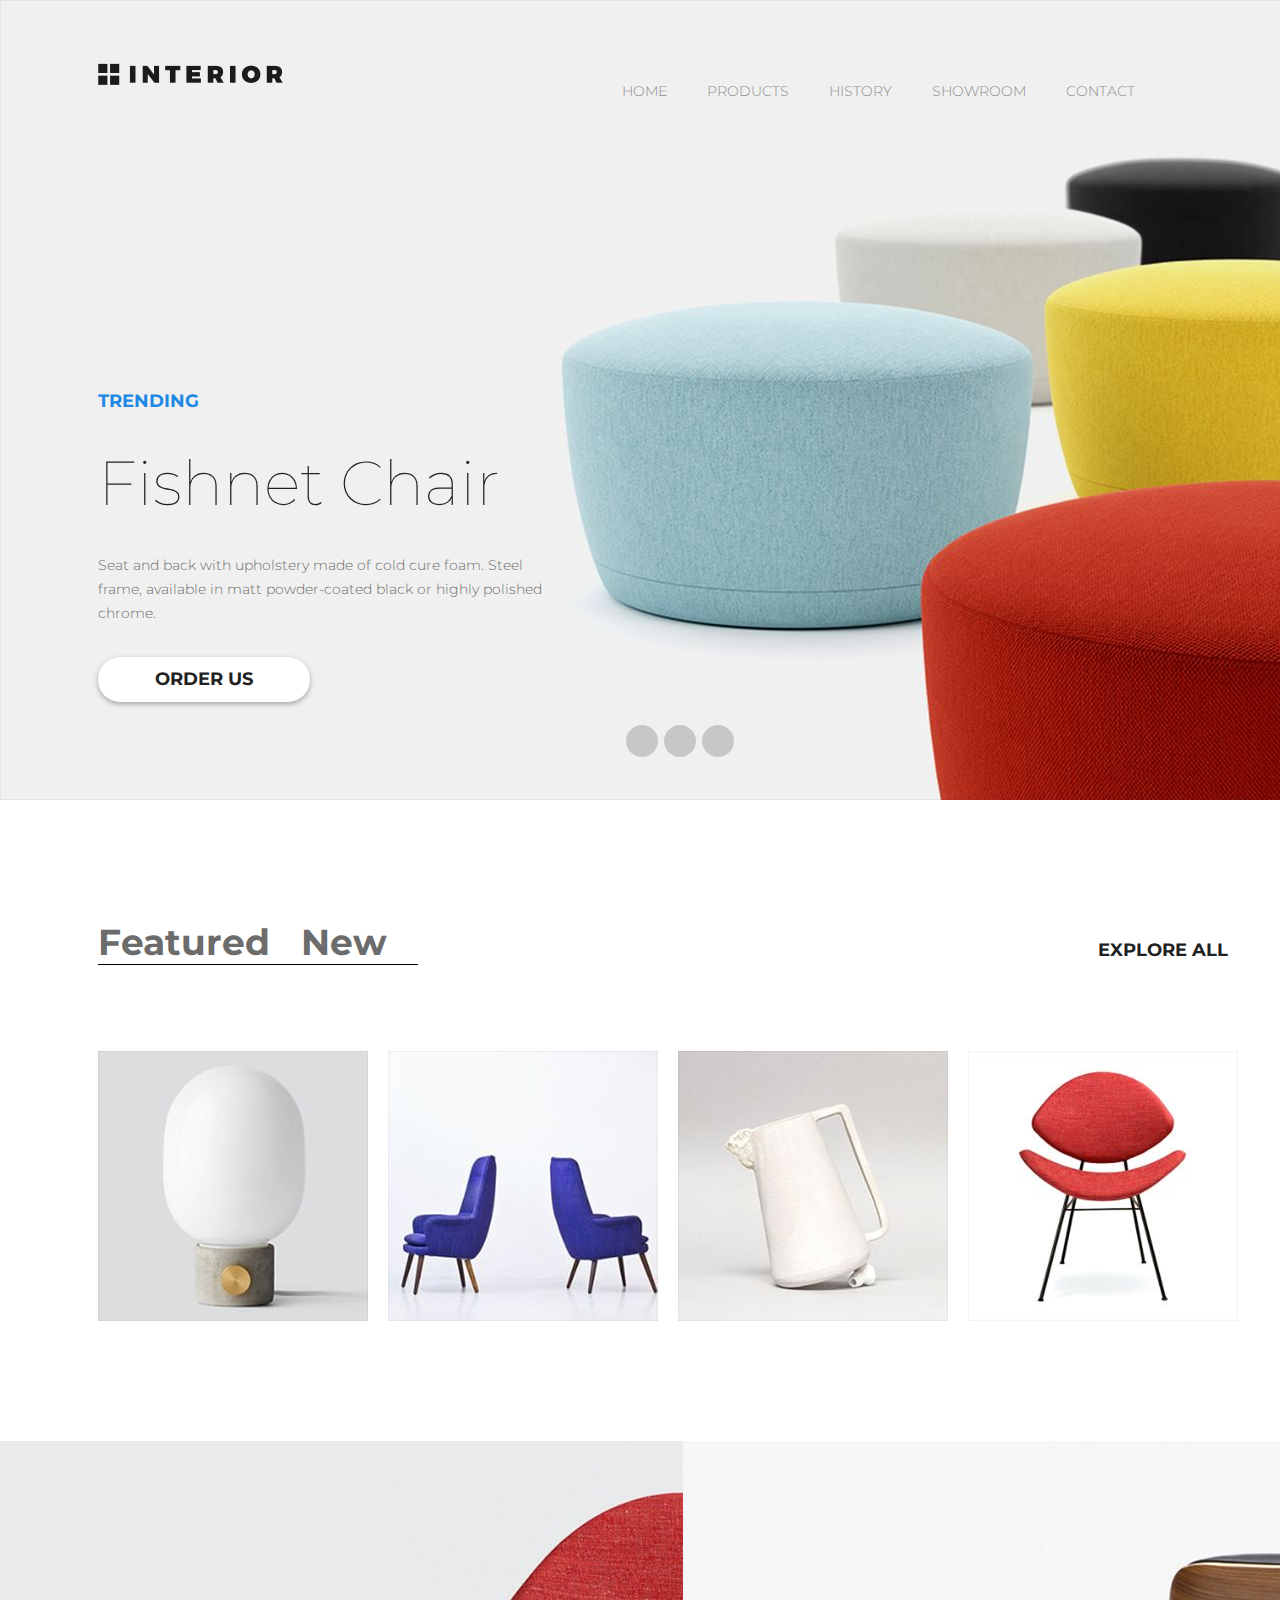
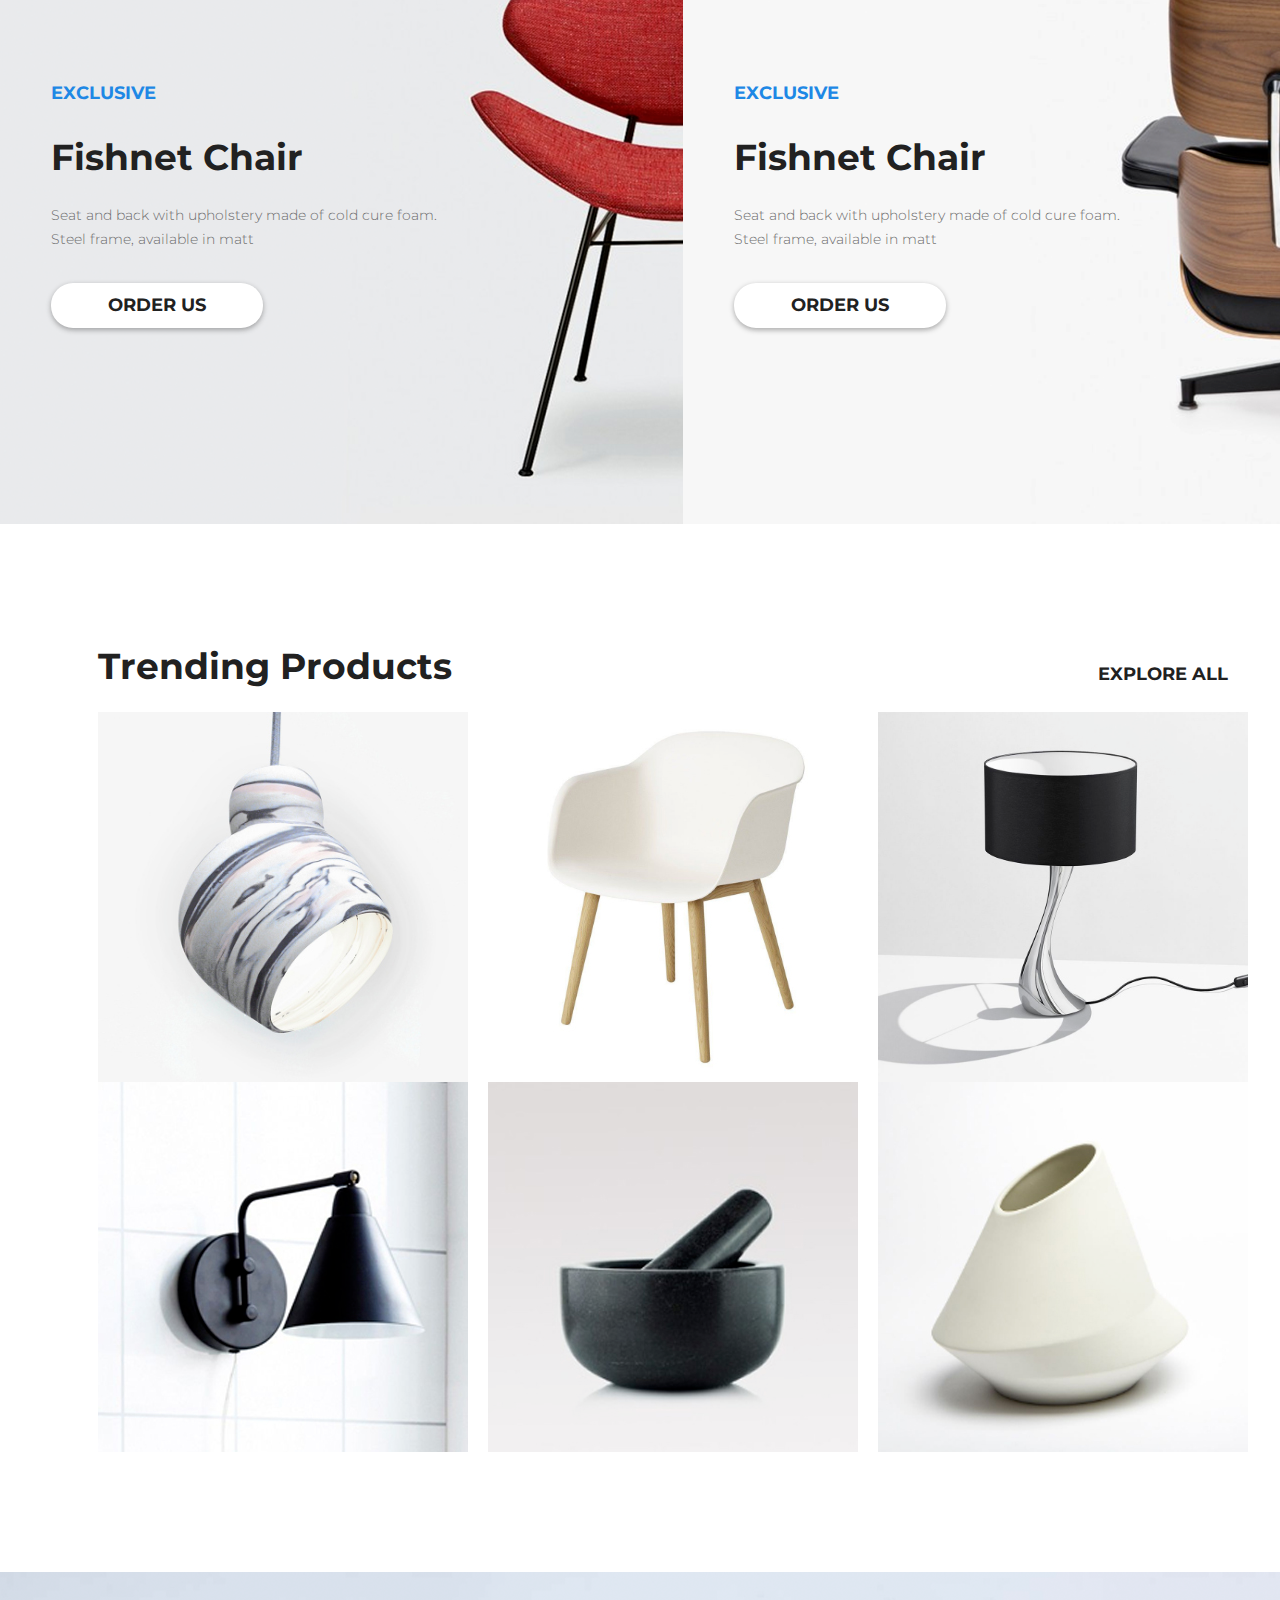
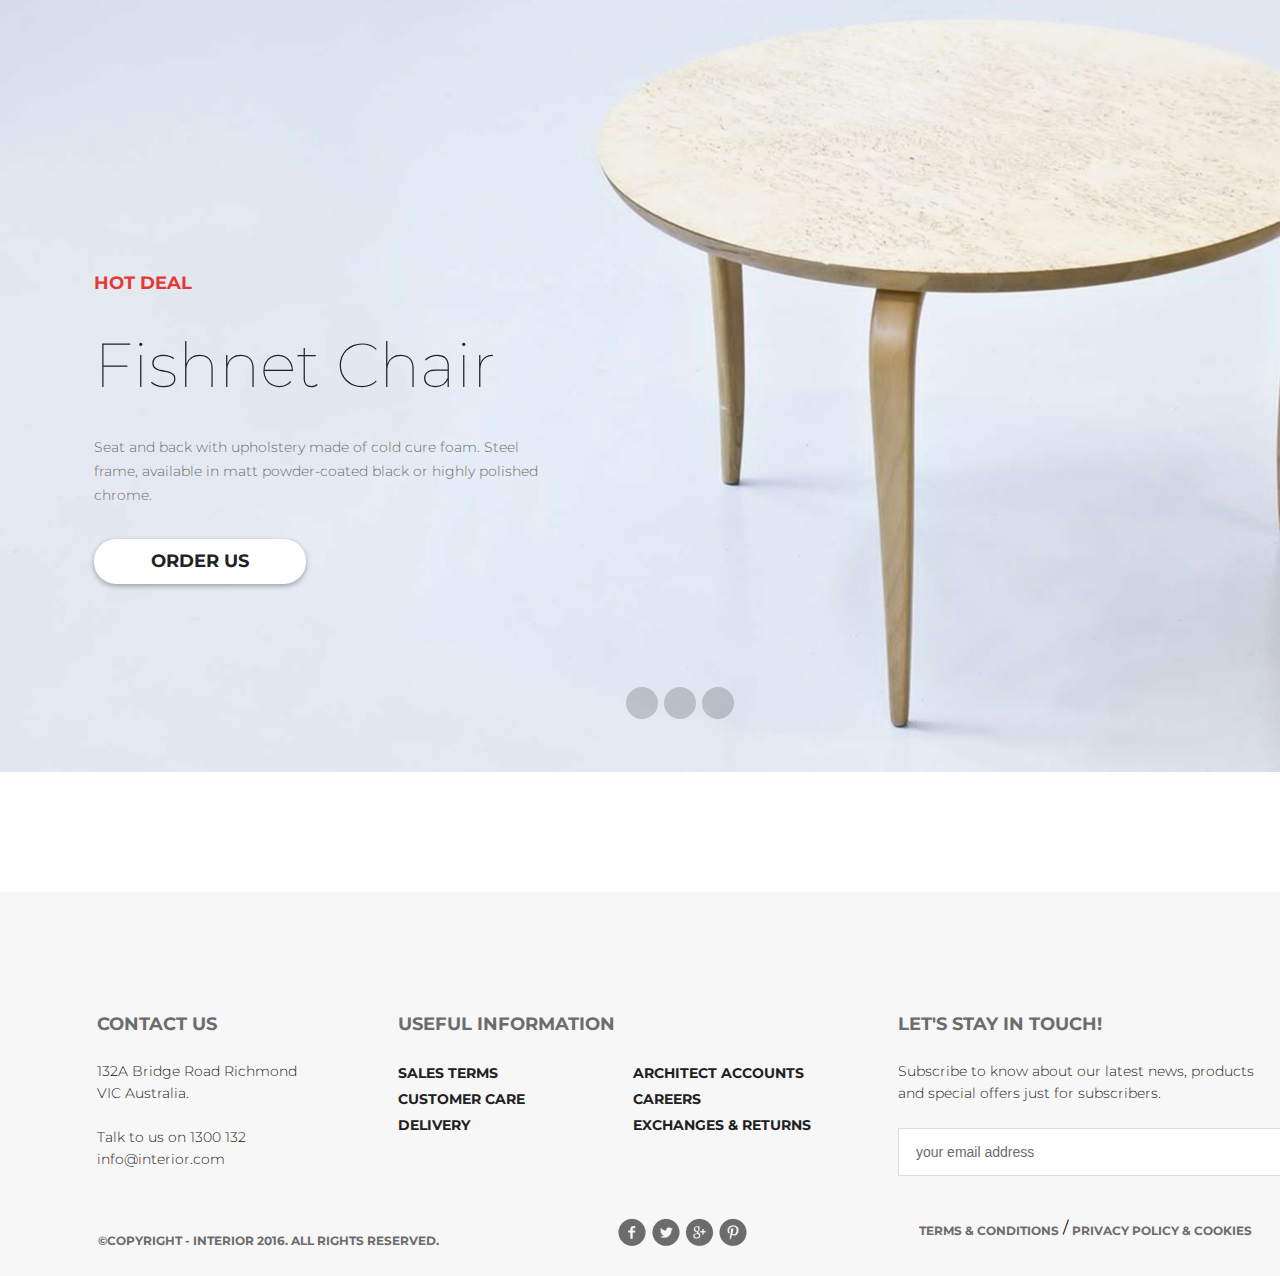
<file: index.html>
<!DOCTYPE html>
<html lang="en">

<head>
    <meta charset="UTF-8">
    <title>Document</title>
    <link rel="stylesheet" href="style.css"> </head>

<body>
    <div class="container">
        <div class="header">
            <a href="#"> <img class="logo" src="img/logo.png" alt="logo"> </a>
            <ul class="menu">
                <li><a href="index.html">HOME</a></li>
                <li><a href="products.html">PRODUCTS</a></li>
                <li><a href="#">HISTORY</a></li>
                <li><a href="#">SHOWROOM</a></li>
                <li><a href="#">CONTACT</a></li>
            </ul>
            <div class="text">
                <h3>TRENDING</h3>
                <h1>Fishnet Chair</h1>
                <p>Seat and back with upholstery made of cold cure foam. Steel frame, available in matt powder-coated black or highly polished chrome.</p> <a href="#">ORDER US</a> </div>
            <ul class="navigation">
                <li>
                    <a href="#"></a>
                </li>
                <li>
                    <a href="#"></a>
                </li>
                <li>
                    <a href="#"></a>
                </li>
            </ul>
        </div>
        <div class="featured-products">
            <ul class="tab-control">
                <li><a href="#" class="featured">Featured</a></li>
                <li><a href="#" class="new">New</a></li>
            </ul> <a href="#" class="explore">EXPLORE ALL</a>
            <div class="tab-content">
                <div class="product">
                    <div class="product-overlay"></div> <img src="img/product-1.jpg" alt="product1" сlass="image">
                    <div class="product-details fadeIn-bottom">
                        <div class="back">
                            <a href="#"><img src="img/back_arrow.png" alt="back"></a>
                        </div>
                        <h3 class="product-title">Fishnet Chair</h3>
                        <p class="product-text">Seat and back with upholstery made of cold cure foam</p>
                    </div>
                </div>
                <div class="product">
                    <div class="product-overlay"></div> <img src="img/product-2.jpg" alt="product2" сlass="image">
                    <div class="product-details fadeIn-bottom">
                        <div class="back">
                            <a href="#"><img src="img/back_arrow.png" alt="back"></a>
                        </div>
                        <h3 class="product-title">Fishnet Chair</h3>
                        <p class="product-text">Seat and back with upholstery made of cold cure foam</p>
                    </div>
                </div>
                <div class="product">
                    <div class="product-overlay"></div> <img src="img/product-3.jpg" alt="product3" сlass="image">
                    <div class="product-details fadeIn-bottom">
                        <div class="back">
                            <a href="#"><img src="img/back_arrow.png" alt="back"></a>
                        </div>
                        <h3 class="product-title">Fishnet Chair</h3>
                        <p class="product-text">Seat and back with upholstery made of cold cure foam</p>
                    </div>
                </div>
                <div class="product">
                    <div class="product-overlay"></div> <img src="img/product-4.jpg" alt="product4" сlass="image">
                    <div class="product-details fadeIn-bottom">
                        <div class="back">
                            <a href="#"><img src="img/back_arrow.png" alt="back"></a>
                        </div>
                        <h3 class="product-title">Fishnet Chair</h3>
                        <p class="product-text">Seat and back with upholstery made of cold cure foam</p>
                    </div>
                </div>
            </div>
        </div>
        <div class="promo-products">
            <div class="promo-content1">
                <div class="promo-content-text">
                    <h3>EXCLUSIVE</h3>
                    <h1>Fishnet Chair</h1>
                    <p>Seat and back with upholstery made of cold cure foam.<br> Steel frame, available in matt</p>
                    <a href="#">ORDER US</a>
                </div>
            </div>
            <div class="promo-content2">
                <div class="promo-content-text">
                    <h3>EXCLUSIVE</h3>
                    <h1>Fishnet Chair</h1>
                    <p>Seat and back with upholstery made of cold cure foam.<br> Steel frame, available in matt</p>
                    <a href="#">ORDER US</a>
                </div>
            </div>
        </div>
        <div class="trending-products">
            <h1>Trending Products</h1>
            <a href="#" class="explore">EXPLORE ALL</a>
            <div class="products">
                <div class="product"><img src="img/product-11.png" alt="product-11"></div>
                <div class="product"><img src="img/product-21.png" alt="product-21"></div>
                <div class="product"><img src="img/product-31.png" alt="product-31"></div>
                <div class="product"><img src="img/product-41.png" alt="product-41"></div>
                <div class="product"><img src="img/product-5.png" alt="product-5"></div>
                <div class="product"><img src="img/product-6.png" alt="product-6"></div>    
            </div>
        </div>
        <div class="hot-deals">
            <div class="text">
                <h3>HOT DEAL</h3>
                <h1>Fishnet Chair</h1>
                <p>Seat and back with upholstery made of cold cure foam. Steel frame, available in matt powder-coated black or highly polished chrome.</p> <a href="#">ORDER US</a> </div>
            <ul class="navigation">
                <li>
                    <a href="#"></a>
                </li>
                <li>
                    <a href="#"></a>
                </li>
                <li>
                    <a href="#"></a>
                </li>
            </ul>
        </div>
    </div>
    <div class="footer">
        <div class="contact-us">
            <h3>CONTACT US</h3>
            <p>132A Bridge Road Richmond VIC Australia.<br><br>Talk to us on 1300 132<br>info@interior.com</p>
        </div>
        <div class="useful-info">
            <h3>USEFUL INFORMATION</h3>
            <ul class="links-1">
                <li><a href="#">SALES TERMS</a></li>
                <li><a href="#">CUSTOMER CARE</a></li>
                <li><a href="#">DELIVERY</a></li>
            </ul>
            <ul class="links-2">
                <li><a href="#">ARCHITECT ACCOUNTS</a></li>
                <li><a href="#">CAREERS</a></li>
                <li><a href="#">EXCHANGES &amp;&nbsp;RETURNS</a></li>
            </ul>
            
        </div>
        <div class="stay-in-touch">
            <h3>LET'S STAY IN TOUCH!</h3>
            <a href="#">Subscribe to know about our latest news, products<br>and special offers just for subscribers.</a>
            <div class="input-group">
                <input type="text" placeholder="your email address">
                <svg class="icon-paper-plane"><use xlink:href="#icon-paper-plane"></use></svg>    
            </div>
        </div>
       <div class="copyright">
           <h4>&copy;COPYRIGHT&nbsp;&dash;&nbsp;INTERIOR&nbsp;2016. ALL&nbsp;RIGHTS&nbsp;RESERVED.</h4>
       </div>
       <div class="social-links">
           <img src="img/social-links.png" alt="social-links">
       </div>
       <ul class="footer-menu">
           <li><a href="#">TERMS&nbsp;&amp;&nbsp;CONDITIONS</a></li>
           <li>&nbsp;/&nbsp;</li>
           <li><a href="#">PRIVACY POLICY&nbsp;&amp;&nbsp;COOKIES</a></li>
       </ul>
    </div>
</body>

</html>
</file>
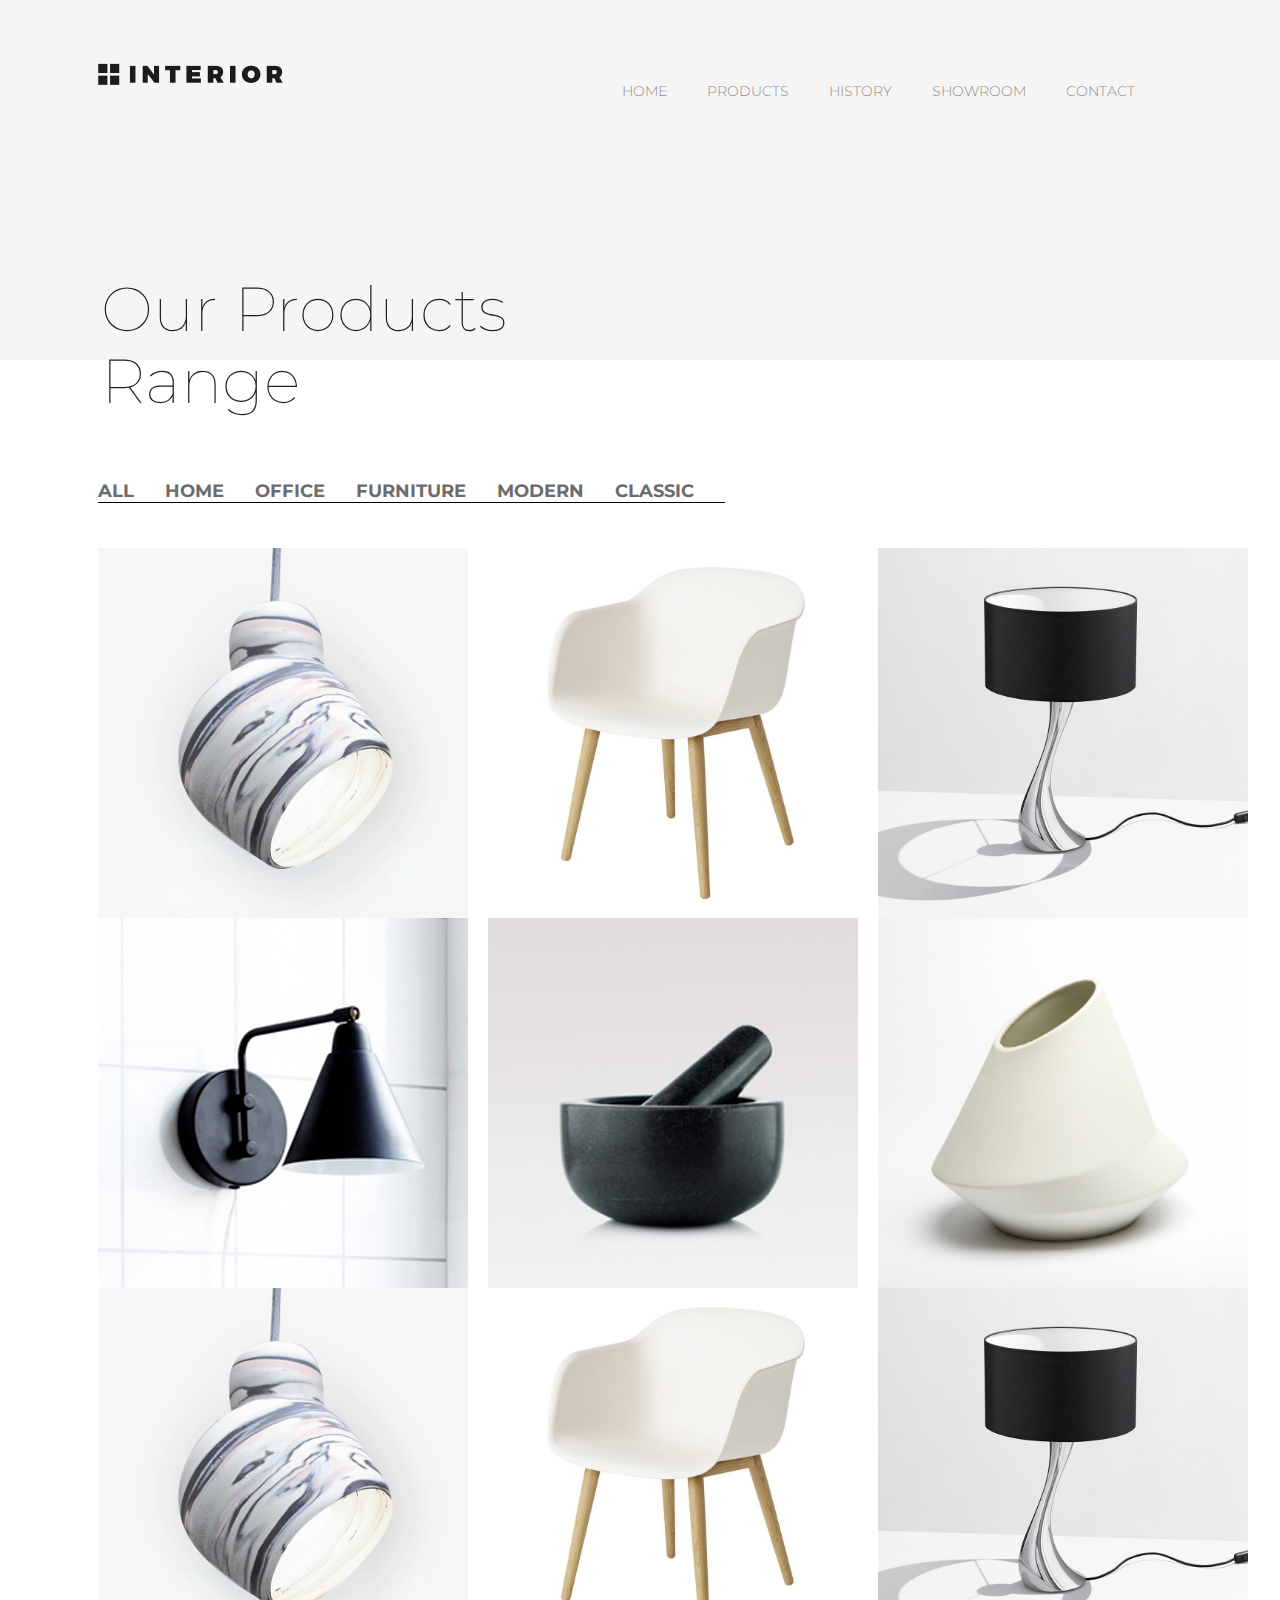
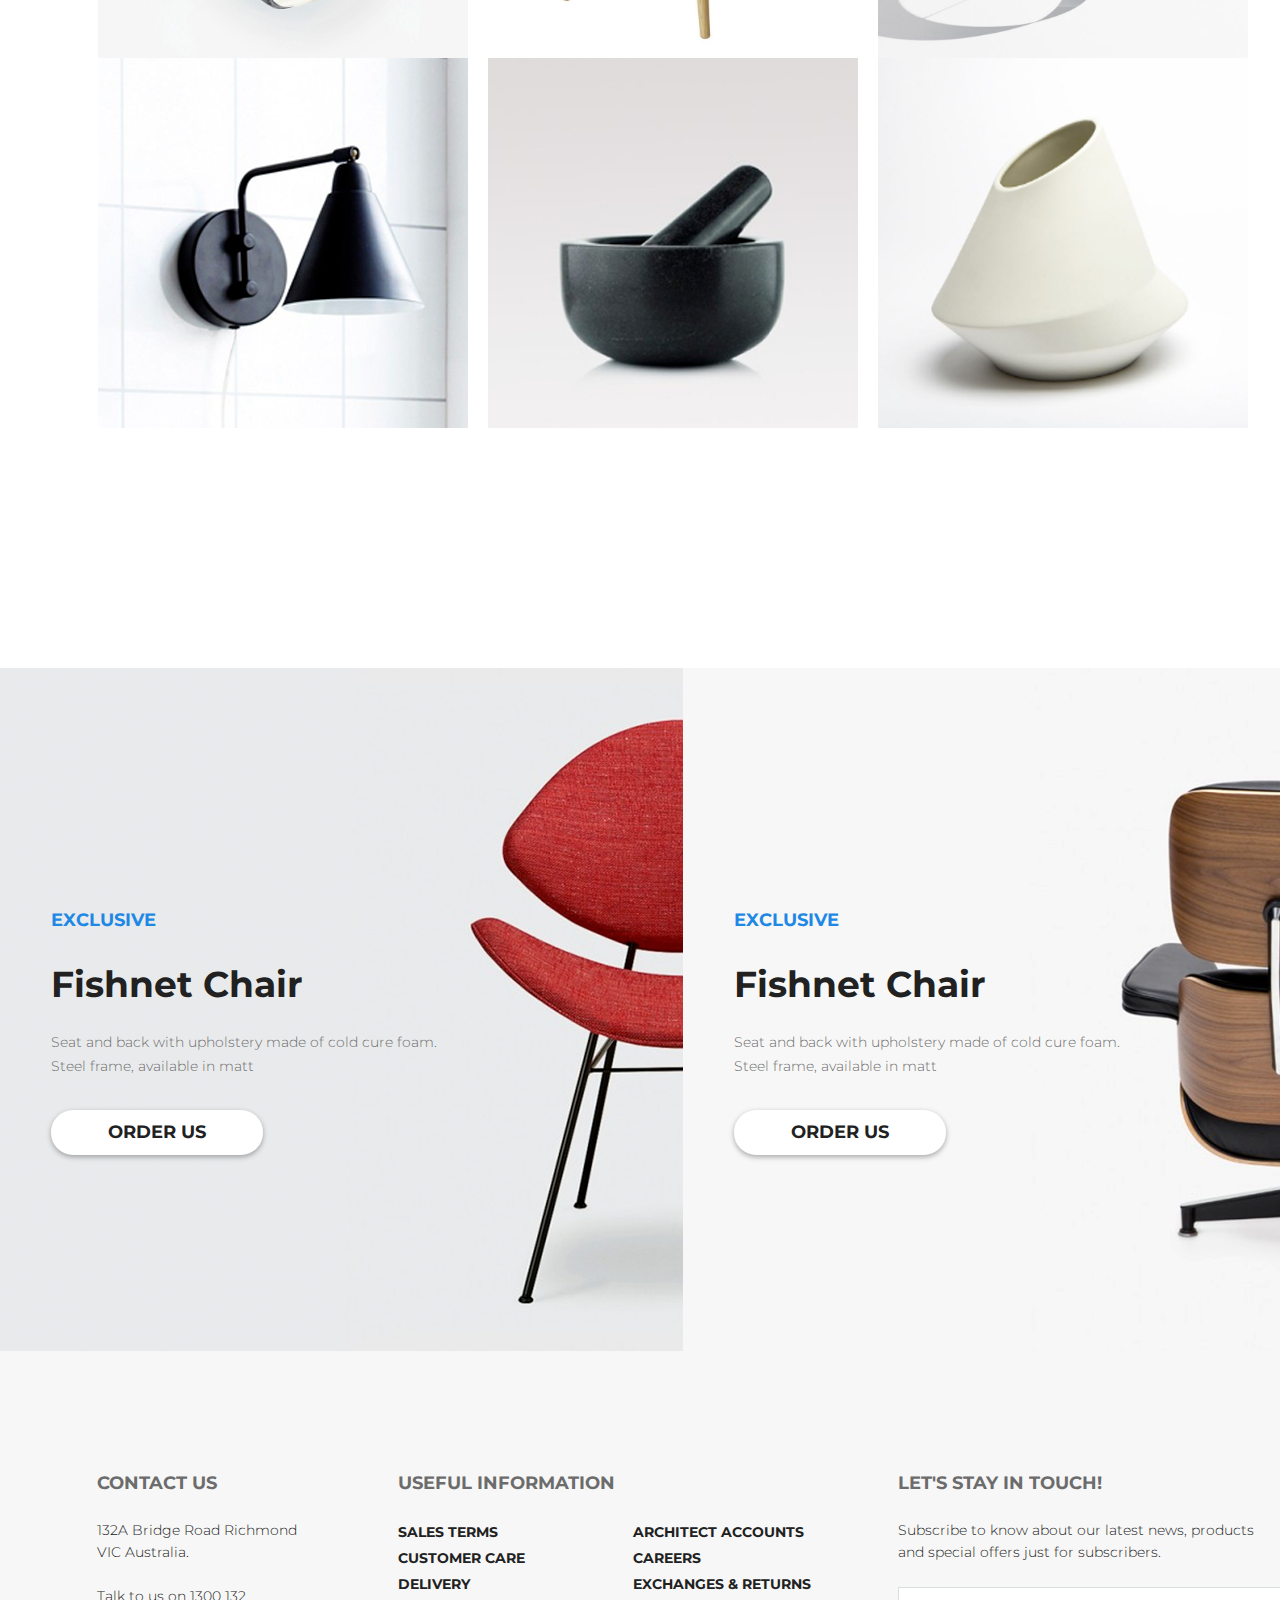
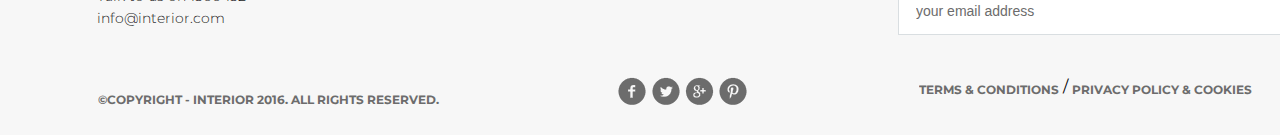
<file: products.html>
<!DOCTYPE html>
<html lang="en">

<head>
    <meta charset="UTF-8">
    <title>Document</title>
    <link rel="stylesheet" href="style.css"> </head>

<body>
    <div class="container">
        <div class="products-page header">
            <a href="#"> <img class="logo" src="img/logo.png" alt="logo"> </a>
            <ul class="menu">
                <li><a href="index.html">HOME</a></li>
                <li><a href="products.html">PRODUCTS</a></li>
                <li><a href="#">HISTORY</a></li>
                <li><a href="#">SHOWROOM</a></li>
                <li><a href="#">CONTACT</a></li>
            </ul>
            <div class="products-range">
                <p>Our Products Range</p>
            </div>
        </div>
        <div class="trending-products">
            <ul class="product-tabs tab-control">
                <li><a href="#" class="all">ALL</a></li>
                <li><a href="#" class="home">HOME</a></li>
                <li><a href="#" class="office">OFFICE</a></li>
                <li><a href="#" class="furniture">FURNITURE</a></li>
                <li><a href="#" class="modern">MODERN</a></li>
                <li><a href="#" class="classic">CLASSIC</a></li>
            </ul>
            <div class="products">
                <div class="product"><img src="img/product-11.png" alt="product-11"></div>
                <div class="product"><img src="img/product-21.png" alt="product-21"></div>
                <div class="product"><img src="img/product-31.png" alt="product-31"></div>
                <div class="product"><img src="img/product-41.png" alt="product-41"></div>
                <div class="product"><img src="img/product-5.png" alt="product-5"></div>
                <div class="product"><img src="img/product-6.png" alt="product-6"></div>
                <div class="product"><img src="img/product-11.png" alt="product-11"></div>
                <div class="product"><img src="img/product-21.png" alt="product-21"></div>
                <div class="product"><img src="img/product-31.png" alt="product-31"></div>
                <div class="product"><img src="img/product-41.png" alt="product-41"></div>
                <div class="product"><img src="img/product-5.png" alt="product-5"></div>
                <div class="product"><img src="img/product-6.png" alt="product-6"></div> <span class="icon-loop2"></span> </div>
        </div>
        <div class="promo-products">
            <div class="promo-content1">
                <div class="promo-content-text">
                    <h3>EXCLUSIVE</h3>
                    <h1>Fishnet Chair</h1>
                    <p>Seat and back with upholstery made of cold cure foam.
                        <br> Steel frame, available in matt</p> <a href="#">ORDER US</a> </div>
            </div>
            <div class="promo-content2">
                <div class="promo-content-text">
                    <h3>EXCLUSIVE</h3>
                    <h1>Fishnet Chair</h1>
                    <p>Seat and back with upholstery made of cold cure foam.
                        <br> Steel frame, available in matt</p> <a href="#">ORDER US</a> </div>
            </div>
        </div>
        <div class="footer">
            <div class="contact-us">
                <h3>CONTACT US</h3>
                <p>132A Bridge Road Richmond VIC Australia.
                    <br>
                    <br>Talk to us on 1300 132
                    <br>info@interior.com</p>
            </div>
            <div class="useful-info">
                <h3>USEFUL INFORMATION</h3>
                <ul class="links-1">
                    <li><a href="#">SALES TERMS</a></li>
                    <li><a href="#">CUSTOMER CARE</a></li>
                    <li><a href="#">DELIVERY</a></li>
                </ul>
                <ul class="links-2">
                    <li><a href="#">ARCHITECT ACCOUNTS</a></li>
                    <li><a href="#">CAREERS</a></li>
                    <li><a href="#">EXCHANGES &amp;&nbsp;RETURNS</a></li>
                </ul>
            </div>
            <div class="stay-in-touch">
                <h3>LET'S STAY IN TOUCH!</h3> <a href="#">Subscribe to know about our latest news, products<br>and special offers just for subscribers.</a>
                <div class="input-group">
                    <input type="text" placeholder="your email address">
                    <svg class="icon-paper-plane">
                        <use xlink:href="#icon-paper-plane"></use>
                    </svg>
                </div>
            </div>
            <div class="copyright">
                <h4>&copy;COPYRIGHT&nbsp;&dash;&nbsp;INTERIOR&nbsp;2016. ALL&nbsp;RIGHTS&nbsp;RESERVED.</h4> </div>
            <div class="social-links"> <img src="img/social-links.png" alt="social-links"> </div>
            <ul class="footer-menu">
                <li><a href="#">TERMS&nbsp;&amp;&nbsp;CONDITIONS</a></li>
                <li>&nbsp;/&nbsp;</li>
                <li><a href="#">PRIVACY POLICY&nbsp;&amp;&nbsp;COOKIES</a></li>
            </ul>
        </div>
    </div>
</body>

</html>
</file>
<file: style.css>
@import url('https://fonts.googleapis.com/css?family=Montserrat:100,300,700&subset=cyrillic,cyrillic-ext');
    @import url(https://i.icomoon.io/public/temp/d8496b5c32/UntitledProject/style.css);
    body {
        font-family: 'Montserrat', sans-serif;
    }
    
    * {
        margin: 0;
        padding: 0;
    }
    
    .container {
        width: 1366px;
        margin: 0 auto;
    }
    
    .header {
        height: 800px;
        background-image: url(img/slider-img.jpg);
    }
    
    .header .logo {
        margin-left: 98px;
        margin-top: 63px;
    }
    
    .products-page {
        background-image: none;
        background-color: #f5f5f5;
        width: 1366px;
        height: 360px;
    }
    
    .products-range {
        float: left;
        clear: both;
        width: 620px;
        height: 58px;
        margin-top: 158px;
        margin-left: 101px;
    }
    
    .products-range p {
        color: #212121;
        font-size: 62px;
        font-weight: 100;
        line-height: 72px;
        text-align: left;
    }
    
    .menu {
        float: right;
        margin-right: 211px;
        margin-top: 67px;
    }
    
    .menu li {
        float: left;
        list-style-type: none;
    }
    
    .menu li a {
        color: #8c8c8c;
        font-size: 14px;
        font-weight: 300;
        line-height: 48px;
        text-align: right;
        text-decoration: none;
        display: block;
        padding: 0 20px;
    }
    
    .menu li a:hover {
        color: #212121;
        font-weight: 500;
        box-shadow: 0 1px 0 0 black;
    }
    
    .text {
        width: 458px;
        margin-top: 288px;
        margin-left: 98px;
    }
    
    .text h3 {
        color: #1e88e5;
        font-size: 18px;
        font-weight: 700;
        line-height: 48px;
        text-align: left;
        margin-bottom: 22px;
    }
    
    .text h1 {
        color: #212121;
        font-size: 62px;
        font-weight: 100;
        line-height: 72px;
        margin-bottom: 34px;
    }
    
    .text p {
        color: #6c6c6c;
        font-size: 14px;
        font-weight: 300;
        line-height: 24px;
        text-align: left;
        margin-bottom: 32px;
    }
    
    .text a {
        display: block;
        background: #ffffff;
        box-shadow: 0px 2px 4.85px 0.15px rgba(33, 33, 33, 0.35);
        width: 212px;
        height: 45px;
        text-decoration: none;
        border-radius: 22px;
        line-height: 45px;
        color: #212121;
        font-size: 18px;
        font-weight: 700;
        text-align: center;
    }
    
    .text a:hover {
        background: #ffffff url(img/arrow.png) no-repeat 173px 16px;
    }
    
    .navigation {
        width: 120px;
        height: 40px;
        margin-top: 20px;
        margin-left: 623px;
    }
    
    .navigation li {
        float: left;
        list-style-type: none;
    }
    
    .navigation li a {
        display: block;
        list-style-type: none;
        text-decoration: none;
        background-color: rgba(33, 33, 33, 0.2);
        width: 32px;
        height: 32px;
        border-radius: 50%;
        margin: 3px;
    }
    
    .navigation li a:hover {
        border-radius: 50%;
        background-color: #212121;
        width: 34px;
        height: 36px;
    }
    
    .featured-products {
        margin-top: 120px;
        margin-left: 98px;
        margin-right: 97px;
    }
    
    .tab-control li {
        list-style-type: none;
    }
    
    .tab-control a {
        float: left;
        overflow: hidden;
        text-decoration: none;
        color: #6c6c6c;
        font-size: 36px;
        font-weight: 700;
        text-align: left;
        padding-right: 31px;
        box-shadow: 0 1px 0 0 black;
        outline: 0;
    }
    
    .tab-control a:hover {
        color: #212121;
        font-size: 36px;
        font-weight: 700;
        text-align: left;
        box-shadow: 0 3px 0 0 black;
        outline: 0;
    }
    
    .product-tabs a {
        color: #6c6c6c;
        font-size: 18px;
        font-weight: 700;
        text-align: left;
    }
    
    .product-tabs a:hover {
        color: #212121;
        font-size: 18px;
        font-weight: 700;
        text-align: left;
    }
    
    .explore {
        float: right;
        overflow: hidden;
        background: #ffffff;
        width: 212px;
        height: 45px;
        text-decoration: none;
        color: #212121;
        font-size: 18px;
        font-weight: 700;
        line-height: 24px;
        text-align: center;
        margin-top: 18px;
    }
    
    .explore:hover {
        background: #ffffff url(img/arrow.png) no-repeat 173px 6px;
    }
    
    .tab-content {
        float: left;
        margin-top: 68px;
    }
    
    .product {
        position: relative;
        float: left;
        /*max-width: 100%;*/
        width: 270px;
        height: 270px;
        margin-right: 20px;
    }
    
    .product-overlay {
        position: absolute;
        outline-width: 1px;
        outline-color: #9c9c9c;
        outline-style: solid;
        background-color: #ffffff;
        opacity: 0;
        width: 268px;
        height: 268px;
        left: 0;
        top: 0;
        bottom: 0;
        right: 0;
        -webkit-transition: all 0.4s ease-in-out 0s;
        -moz-transition: all 0.4s ease-in-out 0s;
        transition: all 0.4s ease-in-out 0s;
    }
    
    .product:hover .product-overlay {
        opacity: 0.9;
    }
    
    .image {
        width: 100%;
    }
    
    .product-details {
        position: absolute;
        text-align: center;
        padding-left: 1em;
        padding-right: 1em;
        width: 100%;
        top: 50%;
        left: 50%;
        opacity: 0;
        -webkit-transform: translate(-50%, -50%);
        -moz-transform: translate(-50%, -50%);
        transform: translate(-50%, -50%);
        -webkit-transition: all 0.3s ease-in-out 0s;
        -moz-transition: all 0.3s ease-in-out 0s;
        transition: all 0.3s ease-in-out 0s;
    }
    
    .product:hover .product-details {
        top: 50%;
        left: 50%;
        opacity: 0.9;
    }
    
    .back {
        margin: 0 auto;
        border-radius: 50%;
        background-color: #ffffff;
        box-shadow: 0px 2px 4.85px 0.15px rgba(33, 33, 33, 0.35);
        width: 48px;
        height: 48px;
        margin-bottom: 19px;
    }
    
    .back img {
        margin-top: 30%;
    }
    
    .product-title {
        color: #212121;
        font-size: 21.91px;
        font-weight: 700;
        line-height: 30px;
        text-align: center;
        transform: scaleX(1.0041);
    }
    
    .product-text {
        color: #6c6c6c;
        font-size: 13.94px;
        font-weight: 300;
        line-height: 22px;
        text-align: center;
        transform: scaleX(1.0041);
    }
    
    .fadeIn-bottom {
        top: 80%;
    }
    
    .promo-products {
        width: 1366px;
        margin-top: 120px;
        float: left;
    }
    
    .promo-products .promo-content1,
    .promo-products .promo-content2 {
        width: 683px;
        height: 683px;
    }
    
    .promo-products .promo-content1 {
        float: left;
        background-image: url(img/promo-img1.png);
    }
    
    .promo-products .promo-content2 {
        float: left;
        background-image: url(img/promo-img2.png);
    }
    
    .promo-content-text {
        margin-top: 228px;
        margin-left: 51px;
    }
    
    .promo-content-text h3 {
        color: #1e88e5;
        font-size: 18px;
        font-weight: 700;
        line-height: 48px;
        text-align: left;
        margin-bottom: 18px;
        clear: both;
    }
    
    .promo-content-text h1 {
        color: #212121;
        font-size: 36px;
        font-weight: 700;
        text-align: left;
        margin-bottom: 24px;
        clear: both;
    }
    
    .promo-content-text p {
        color: #6c6c6c;
        font-size: 13.99px;
        font-weight: 300;
        line-height: 24px;
        text-align: left;
        transform: scaleY(1.0022);
        margin-bottom: 32px;
        clear: both;
    }
    
    .promo-content-text a {
        display: block;
        background: #ffffff;
        box-shadow: 0px 2px 4.85px 0.15px rgba(33, 33, 33, 0.35);
        width: 212px;
        height: 45px;
        text-decoration: none;
        border-radius: 22px;
        line-height: 45px;
        color: #212121;
        font-size: 18px;
        font-weight: 700;
        text-align: center;
    }
    
    .promo-content-text a:hover {
        background: #ffffff url(img/arrow.png) no-repeat 173px 16px;
    }
    
    .trending-products {
        float: left;
        clear: both;
        width: 1171px;
        margin-top: 120px;
        margin-left: 98px;
    }
    
    .trending-products h1 {
        float: left;
        color: #212121;
        font-size: 36px;
        font-weight: 700;
        text-align: left;
    }
    
    .trending-products .products {
        margin-top: 68px;
        width: 1170px;
    }
    
    .trending-products .product {
        width: 370px;
        height: 370px;
    }
    
    .icon-loop2 {
        float: left;
        width: 70px;
        height: 70px;
        margin-top: 50px;
        margin-left: 560px;
        color: #212121;
        font-size: 42px;
        font-weight: 400;
        text-align: center;
    }
    
    .hot-deals {
        float: left;
        clear: both;
        width: 1366px;
        height: 800px;
        background-image: url(img/slider2.png);
        margin-top: 120px;
        margin-bottom: 120px;
    }
    
    .hot-deals h3 {
        color: #e53935;
        font-size: 18px;
        font-weight: 700;
        line-height: 48px;
        text-align: left;
    }
    
    .hot-deals .text {
        margin-top: 287px;
        margin-left: 94px;
    }
    
    .hot-deals .navigation {
        margin-top: 100px;
        margin-left: 623px;
    }
    
    .footer {
        clear: both;
        overflow: hidden;
        background-color: #f7f7f7;
        width: 1366px;
        height: 384px;
        margin: 120px auto 0;
    }
    
    .contact-us {
        float: left;
        clear: both;
        margin-top: 120px;
        margin-left: 97px;
        width: 221px;
        height: 139px;
    }
    
    .contact-us h3,
    .useful-info h3,
    .stay-in-touch h3 {
        color: #6c6c6c;
        font-size: 18px;
        font-weight: 700;
        line-height: 24px;
        text-align: left;
        margin-bottom: 24px;
    }
    
    .contact-us p {
        color: #212121;
        font-size: 14px;
        font-weight: 300;
        line-height: 22px;
        text-align: left;
    }
    
    .useful-info {
        float: left;
        margin-top: 120px;
        margin-left: 80px;
    }
    
    .links-1 li,
    .links-2 li {
        list-style-type: none;
    }
    
    .links-1 a,
    .links-2 a {
        color: #212121;
        font-size: 14px;
        font-weight: 700;
        line-height: 26px;
        text-align: left;
        list-style-type: none;
        text-decoration: none;
    }
    
    .links-1,
    .links-2 {
        float: left;
    }
    
    .links-1 {
        width: 132px;
        height: 62px;
    }
    
    .links-2 {
        width: 187px;
        height: 63px;
        margin-left: 103px;
    }
    
    .stay-in-touch {
        float: left;
        margin-top: 120px;
        margin-left: 78px;
    }
    
    .stay-in-touch a {
        float: left;
        color: #212121;
        font-size: 14px;
        font-weight: 300;
        line-height: 22px;
        text-align: left;
        text-decoration: none;
        margin-bottom: 24px;
    }
    
    .input-group {
        position: relative;
        width: 368px;
        height: 46px;
    }
    
    .stay-in-touch input {
        border-width: 1px;
        border-color: #d9dee1;
        border-style: solid;
        width: 368px;
        height: 46px;
        background-color: #ffffff;
        padding-left: 17px;
        cursor: text;
    }
    
    .stay-in-touch input::placeholder {
        color: #6c6c6c;
        font-size: 14px;
        font-weight: 300;
        line-height: 22px;
        text-align: left;
        padding: 19px 0px;
    }
    
    .stay-in-touch .icon-paper-plane {
        position: absolute;
        overflow: hidden;
        color: #6c6c6c;
        font-size: 22px;
        font-weight: 400;
        line-height: 22px;
        text-align: left;
        margin-top: 16px;
        margin-left: 335px;
        top: 65px;
    }
    
    .copyright {
        float: left;
        overflow: hidden;
        clear: both;
        width: 362px;
        margin-top: 77px;
        margin-left: 98px;
    }
    
    .copyright h4 {
        color: #6c6c6c;
        font-size: 12px;
        font-weight: 700;
        line-height: 26px;
        text-align: left;
    }
    
    .social-links {
        float: left;
        width: 129px;
        overflow: hidden;
        margin-left: 158px;
        margin-top: 67px;
    }
    
    .footer-menu {
        float: right;
        overflow: hidden;
        width: 350px;
        margin-top: 67px;
        margin-right: 97px;
    }
    
    .footer-menu li {
        float: left;
        list-style-type: none;
    }
    
    .footer-menu a {
        text-decoration: none;
        color: #6c6c6c;
        font-size: 12px;
        font-weight: 700;
        line-height: 26px;
        text-align: right;
    }
</file>
